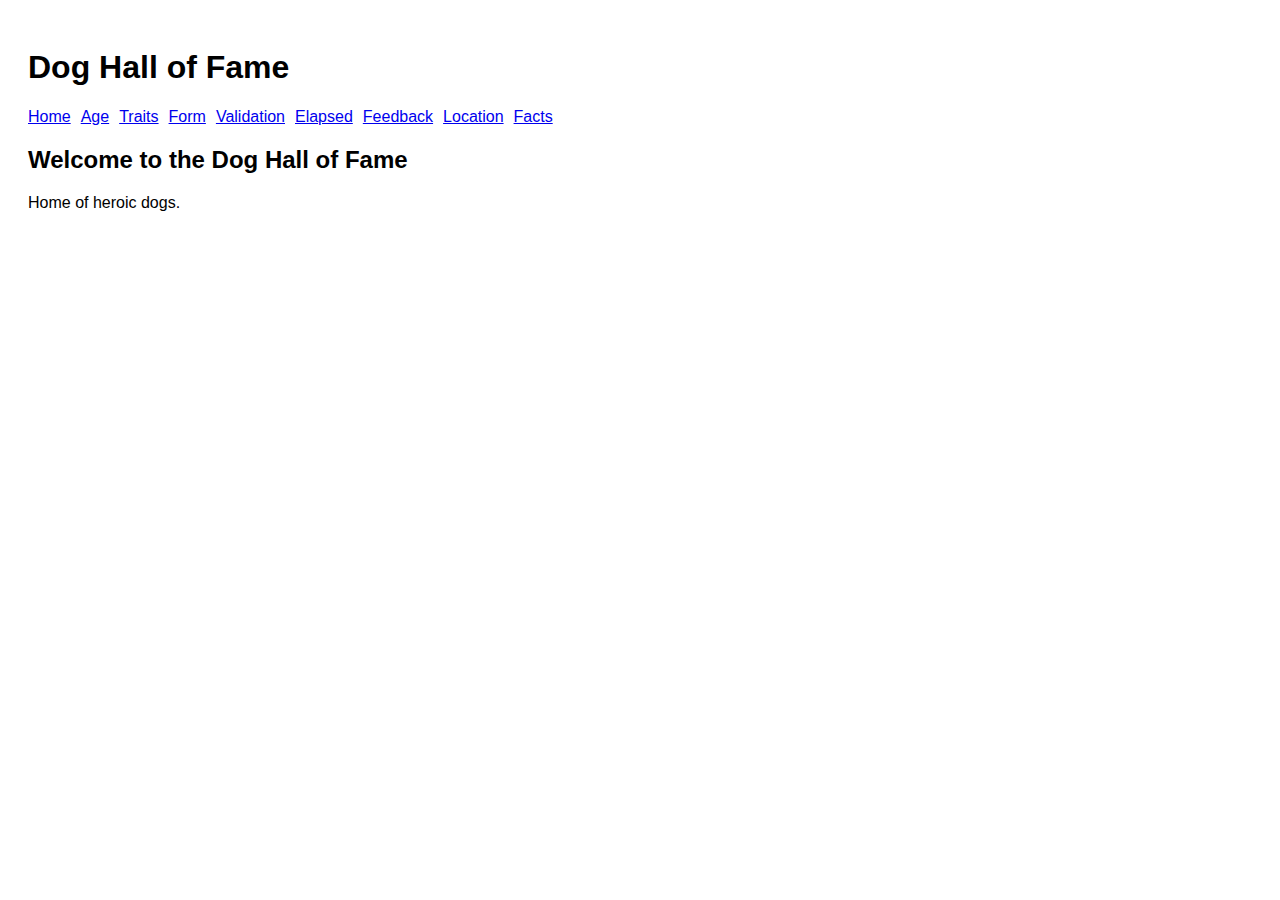
<file: index.html>
<!DOCTYPE html>
<html><head><meta charset="UTF-8"><title>Index</title><script src="scripts.js" defer></script><link rel="stylesheet" href="styles.css"></head>
<body><h1>Dog Hall of Fame</h1><nav><a href='index.html'>Home</a><a href='math.html'>Age</a><a href='control.html'>Traits</a><a href='form.html'>Form</a><a href='validation.html'>Validation</a><a href='elapsed.html'>Elapsed</a><a href='feedback.html'>Feedback</a><a href='security.html'>Location</a><a href='ajax.html'>Facts</a></nav><main><h2>Welcome to the Dog Hall of Fame</h2><p>Home of heroic dogs.</p></main></body>
</html>
</file>
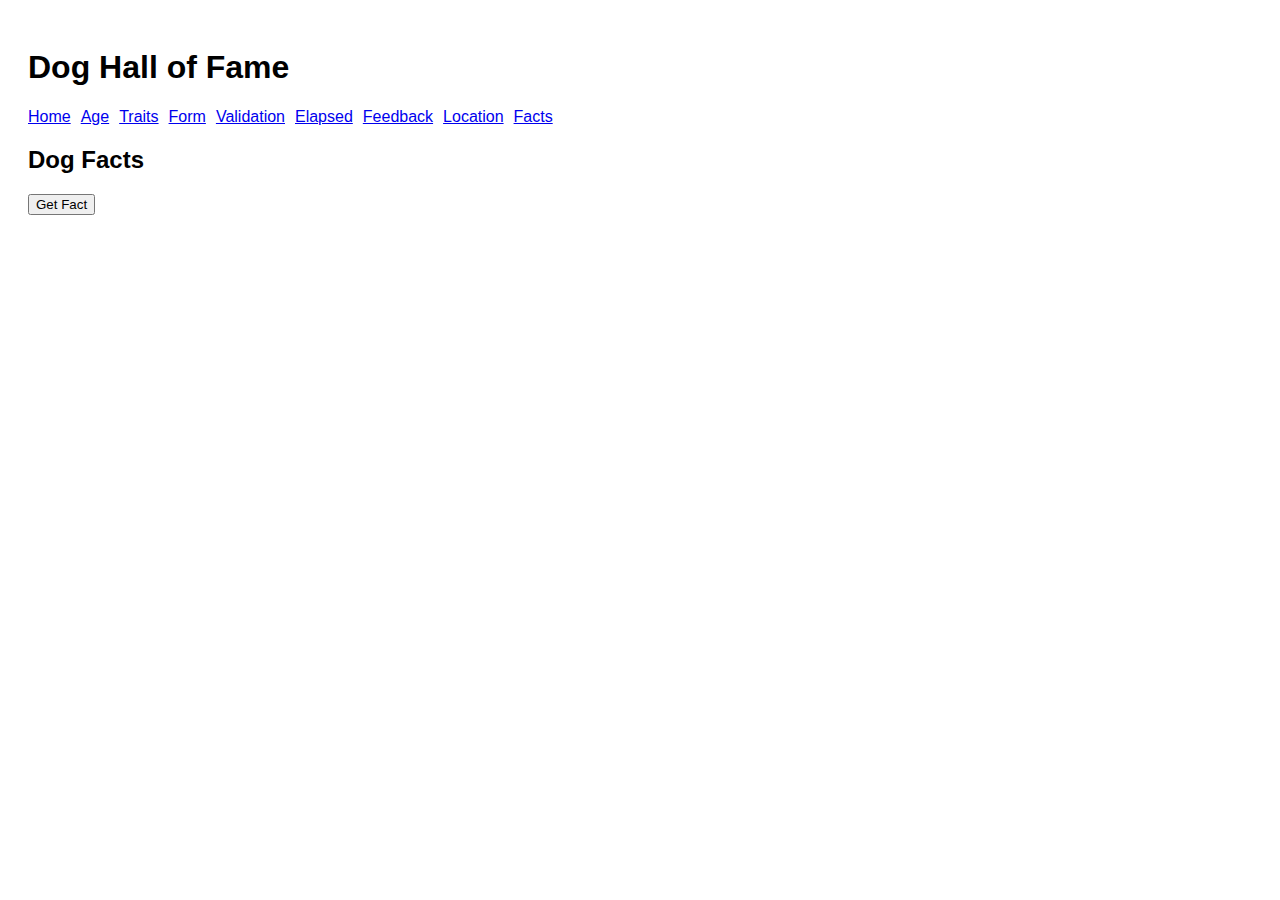
<file: ajax.html>
<!DOCTYPE html>
<html><head><meta charset="UTF-8"><title>Ajax</title><script src="scripts.js" defer></script><link rel="stylesheet" href="styles.css"></head>
<body><h1>Dog Hall of Fame</h1><nav><a href='index.html'>Home</a><a href='math.html'>Age</a><a href='control.html'>Traits</a><a href='form.html'>Form</a><a href='validation.html'>Validation</a><a href='elapsed.html'>Elapsed</a><a href='feedback.html'>Feedback</a><a href='security.html'>Location</a><a href='ajax.html'>Facts</a></nav><main><h2>Dog Facts</h2><button onclick='loadFact()'>Get Fact</button><p id='fact'></p></main></body>
</html>
</file>
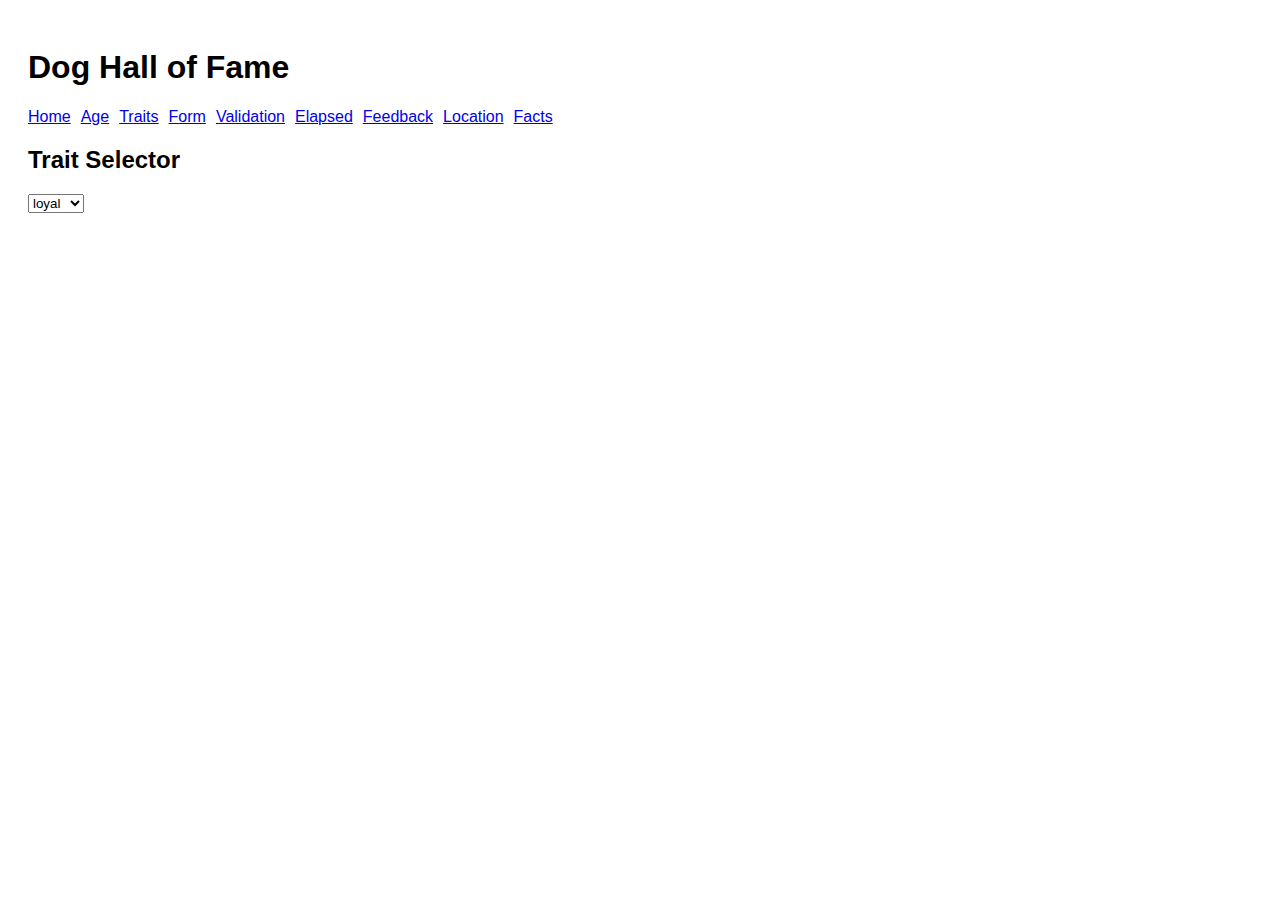
<file: control.html>
<!DOCTYPE html>
<html><head><meta charset="UTF-8"><title>Control</title><script src="scripts.js" defer></script><link rel="stylesheet" href="styles.css"></head>
<body><h1>Dog Hall of Fame</h1><nav><a href='index.html'>Home</a><a href='math.html'>Age</a><a href='control.html'>Traits</a><a href='form.html'>Form</a><a href='validation.html'>Validation</a><a href='elapsed.html'>Elapsed</a><a href='feedback.html'>Feedback</a><a href='security.html'>Location</a><a href='ajax.html'>Facts</a></nav><main><h2>Trait Selector</h2><select id='trait' onchange='showTraitInfo()'><option>loyal</option><option>brave</option></select><p id='info'></p></main></body>
</html>
</file>
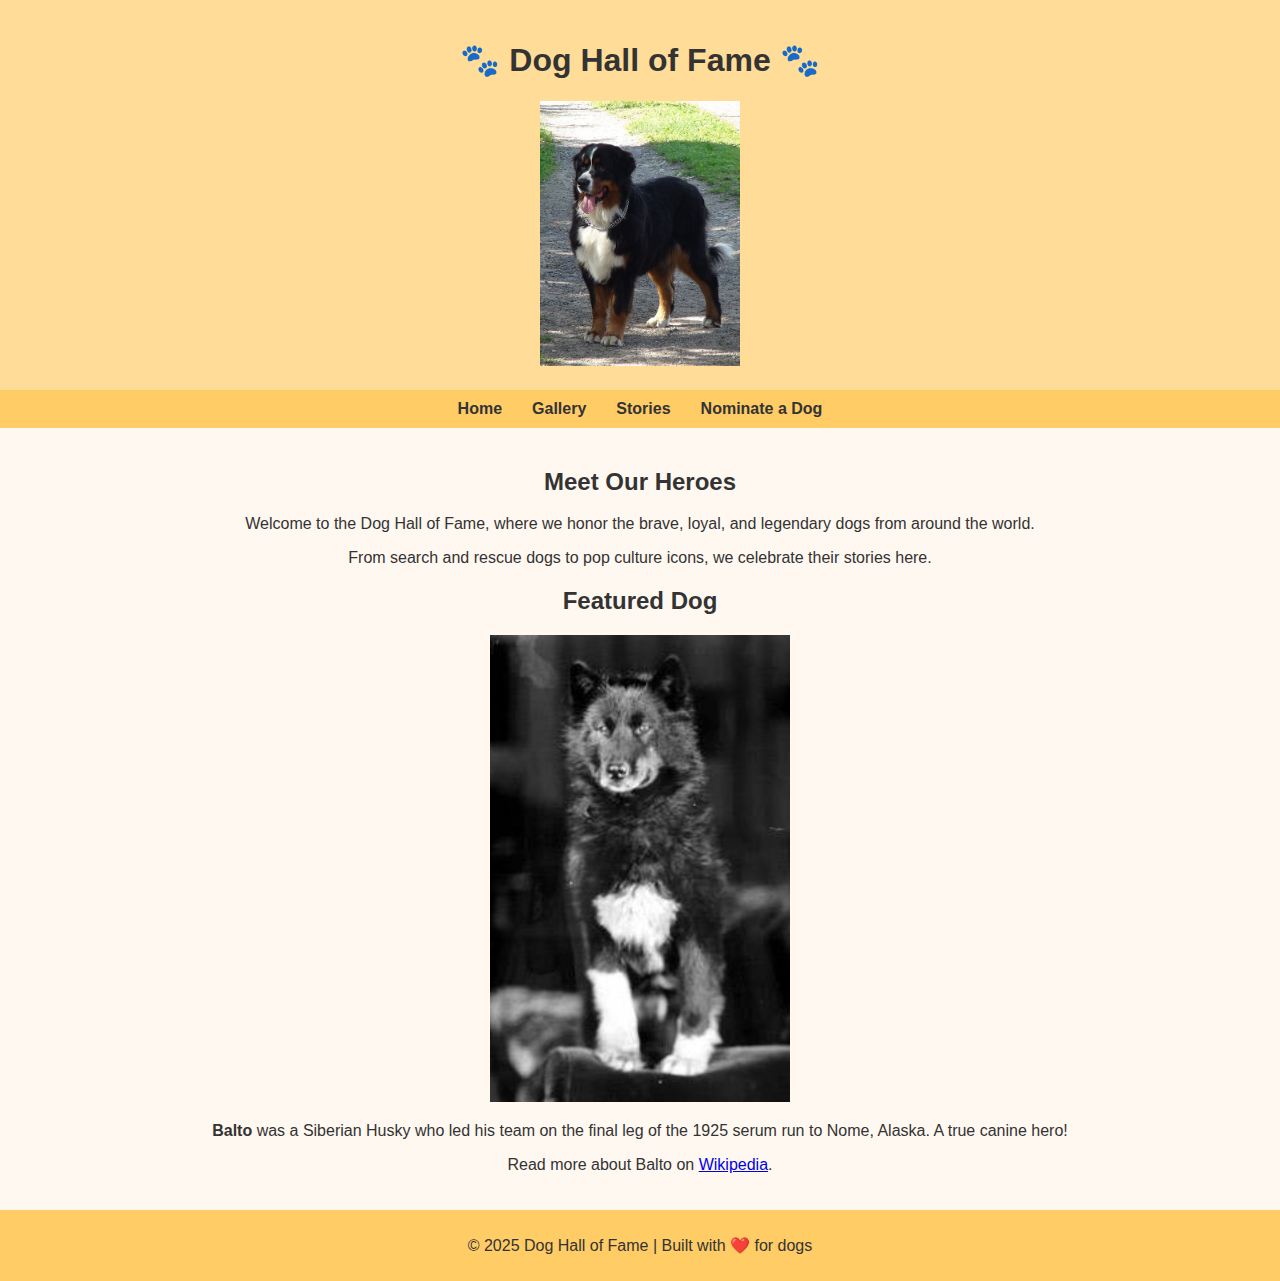
<file: Dogfame website.html>
<!DOCTYPE html>
<html lang="en">
<head>
  <meta charset="UTF-8" />
  <meta name="viewport" content="width=device-width, initial-scale=1.0" />
  <title>Dog Hall of Fame</title>
  <link rel="stylesheet" href="style.css" />
</head>
<body>
  <!-- dogfame.html | Hubert Junior Dchenga Batchagna | 2025-08-05 | 664405728 -->

  <!-- Header section -->
  <header>
    <h1>🐾 Dog Hall of Fame 🐾</h1>
    <img src="hero-dog.jpg" alt="Heroic Dog Image" width="200" />
  </header>

  <!-- Navigation bar -->
  <nav>
    <ul>
      <li><a href="dogfame.html">Home</a></li>
      <li><a href="gallery.html">Gallery</a></li>
      <li><a href="stories.html">Stories</a></li>
      <li><a href="nominate.html">Nominate a Dog</a></li>
    </ul>
  </nav>

  <!-- Main content section -->
  <main>
    <section>
      <h2>Meet Our Heroes</h2>
      <p>Welcome to the Dog Hall of Fame, where we honor the brave, loyal, and legendary dogs from around the world.</p>
      <p>From search and rescue dogs to pop culture icons, we celebrate their stories here.</p>
    </section>

    <section>
      <h2>Featured Dog</h2>
      <img src="balto.jpg" alt="Balto the Sled Dog" width="300" />
      <p><strong>Balto</strong> was a Siberian Husky who led his team on the final leg of the 1925 serum run to Nome, Alaska. A true canine hero!</p>
      <p>Read more about Balto on <a href="https://en.wikipedia.org/wiki/Balto" target="_blank">Wikipedia</a>.</p>
    </section>
  </main>

  <!-- Footer section -->
  <footer>
    <p>&copy; 2025 Dog Hall of Fame | Built with ❤️ for dogs</p>
  </footer>
</body>
</html>
</file>
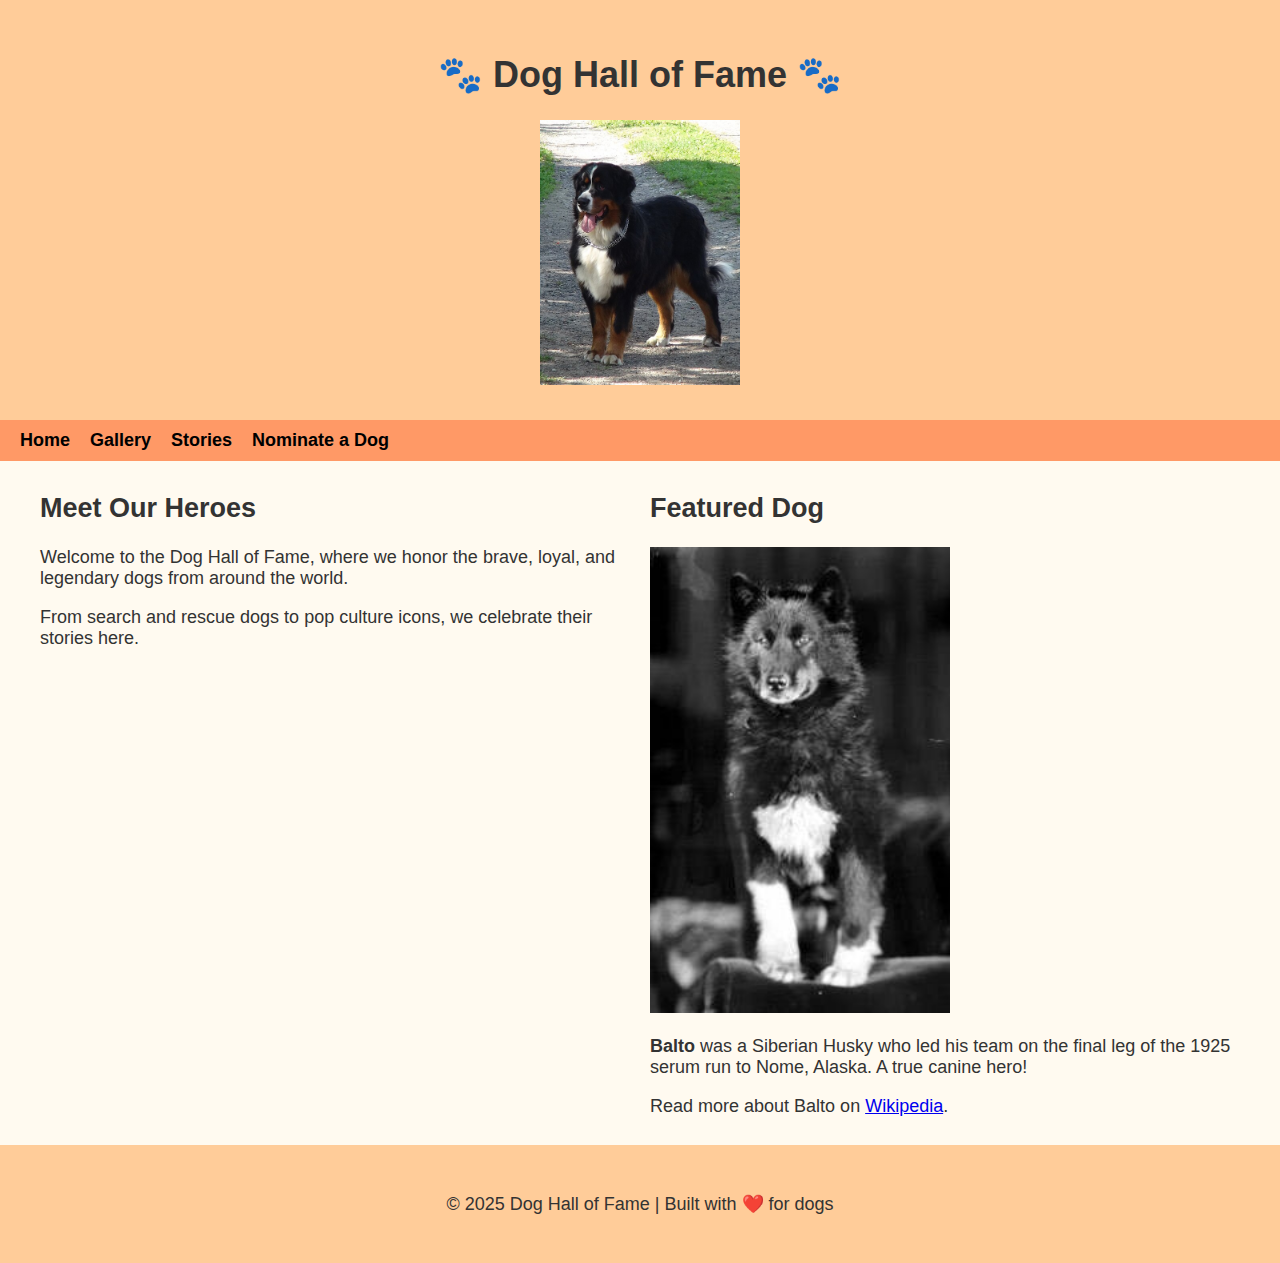
<file: dogfame.html>
<!DOCTYPE html>
<html lang="en">
<head>
  <meta charset="UTF-8" />
  <meta name="viewport" content="width=device-width, initial-scale=1.0" />
  <title>Dog Hall of Fame</title>
  <link rel="stylesheet" href="dogstyles04.css" />
  <link rel="stylesheet" href="dogstyles05.css" />
  <link rel="stylesheet" href="dogstyles06.css" />
</head>
<body>
  <!-- dogfame.html | [Your Name] | [Date] | [Student Number] -->

  <!-- Header section -->
  <header>
    <h1>🐾 Dog Hall of Fame 🐾</h1>
    <img src="hero-dog.jpg" alt="Heroic Dog Image" width="200" />
  </header>

  <!-- Navigation bar -->
  <nav>
    <ul>
      <li><a href="dogfame.html">Home</a></li>
      <li><a href="gallery.html">Gallery</a></li>
      <li><a href="stories.html">Stories</a></li>
      <li><a href="nominate.html">Nominate a Dog</a></li>
    </ul>
  </nav>

  <!-- Main content section -->
  <main>
    <section>
      <h2>Meet Our Heroes</h2>
      <p>Welcome to the Dog Hall of Fame, where we honor the brave, loyal, and legendary dogs from around the world.</p>
      <p>From search and rescue dogs to pop culture icons, we celebrate their stories here.</p>
    </section>

    <section>
      <h2>Featured Dog</h2>
      <img src="balto.jpg" alt="Balto the Sled Dog" width="300" />
      <p><strong>Balto</strong> was a Siberian Husky who led his team on the final leg of the 1925 serum run to Nome, Alaska. A true canine hero!</p>
      <p>Read more about Balto on <a href="https://en.wikipedia.org/wiki/Balto" target="_blank">Wikipedia</a>.</p>
    </section>
  </main>

  <!-- Footer section -->
  <footer>
    <p>&copy; 2025 Dog Hall of Fame | Built with ❤️ for dogs</p>
  </footer>
</body>
</html>
</file>
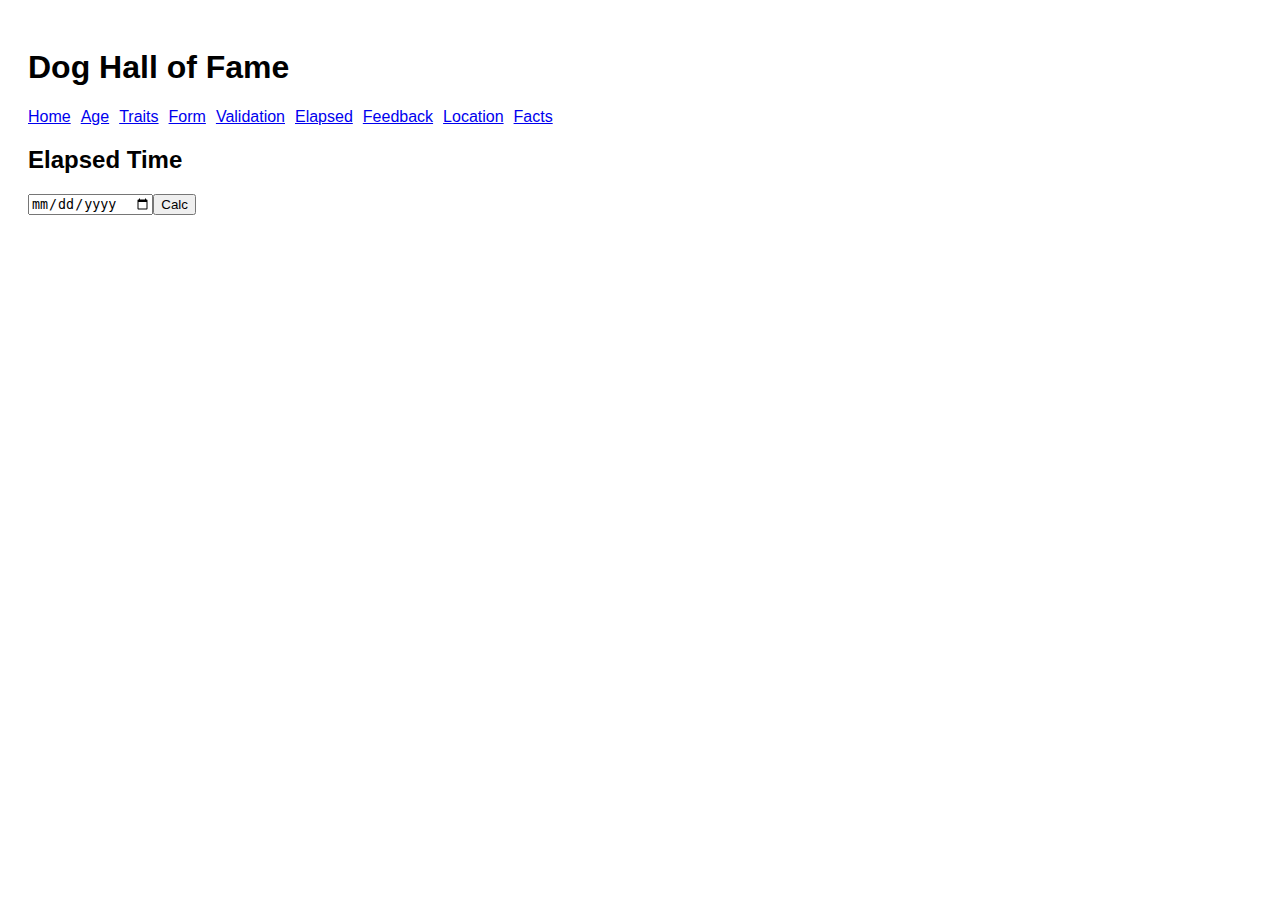
<file: elapsed.html>
<!DOCTYPE html>
<html><head><meta charset="UTF-8"><title>Elapsed</title><script src="scripts.js" defer></script><link rel="stylesheet" href="styles.css"></head>
<body><h1>Dog Hall of Fame</h1><nav><a href='index.html'>Home</a><a href='math.html'>Age</a><a href='control.html'>Traits</a><a href='form.html'>Form</a><a href='validation.html'>Validation</a><a href='elapsed.html'>Elapsed</a><a href='feedback.html'>Feedback</a><a href='security.html'>Location</a><a href='ajax.html'>Facts</a></nav><main><h2>Elapsed Time</h2><input type='date' id='date'><button onclick='calculateElapsed()'>Calc</button><p id='elapsed'></p></main></body>
</html>
</file>
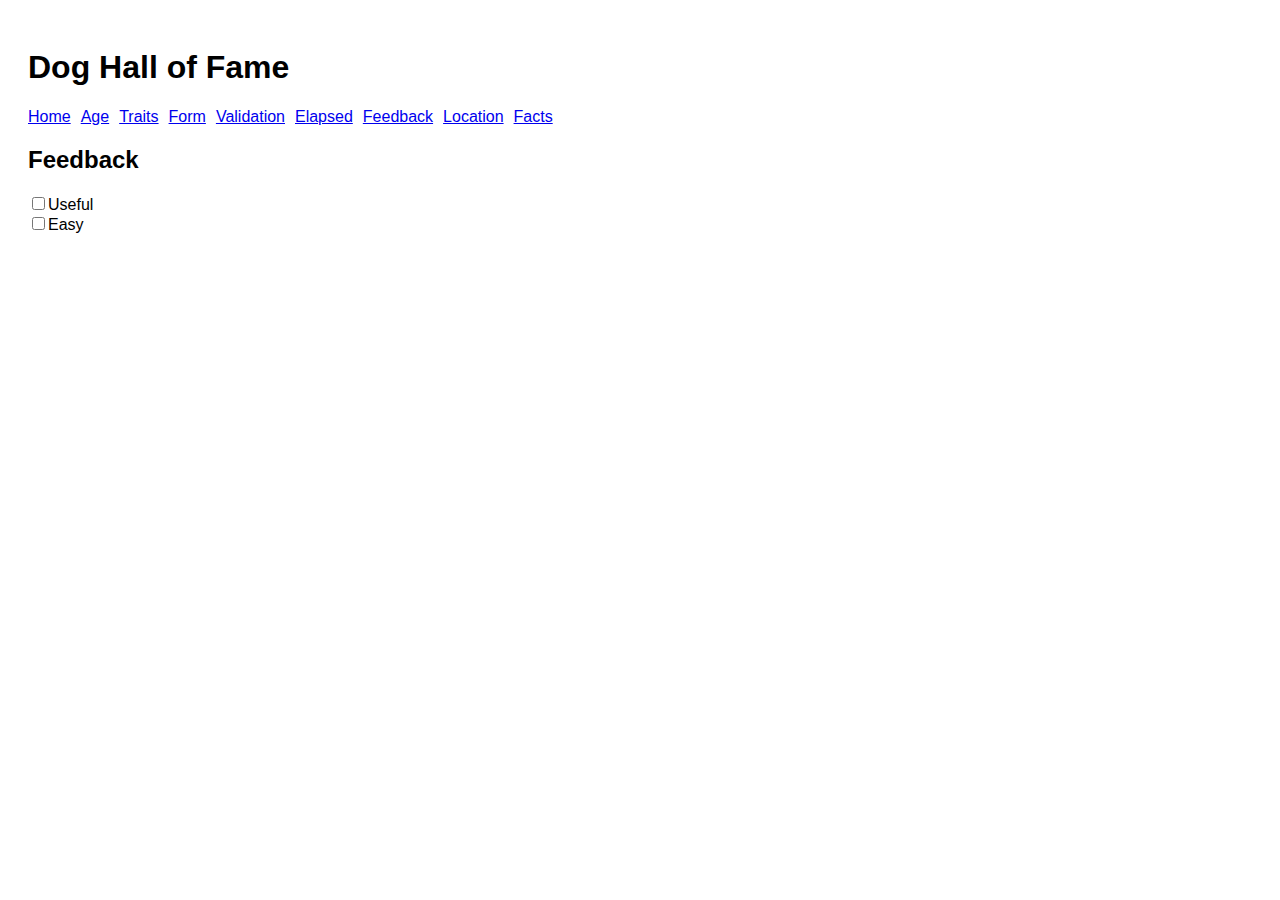
<file: feedback.html>
<!DOCTYPE html>
<html><head><meta charset="UTF-8"><title>Feedback</title><script src="scripts.js" defer></script><link rel="stylesheet" href="styles.css"></head>
<body><h1>Dog Hall of Fame</h1><nav><a href='index.html'>Home</a><a href='math.html'>Age</a><a href='control.html'>Traits</a><a href='form.html'>Form</a><a href='validation.html'>Validation</a><a href='elapsed.html'>Elapsed</a><a href='feedback.html'>Feedback</a><a href='security.html'>Location</a><a href='ajax.html'>Facts</a></nav><main><h2>Feedback</h2><input type='checkbox' value='Useful' onchange='updateFeedback(this)'>Useful<br><input type='checkbox' value='Easy' onchange='updateFeedback(this)'>Easy<br><p id='feedback'></p></main></body>
</html>
</file>
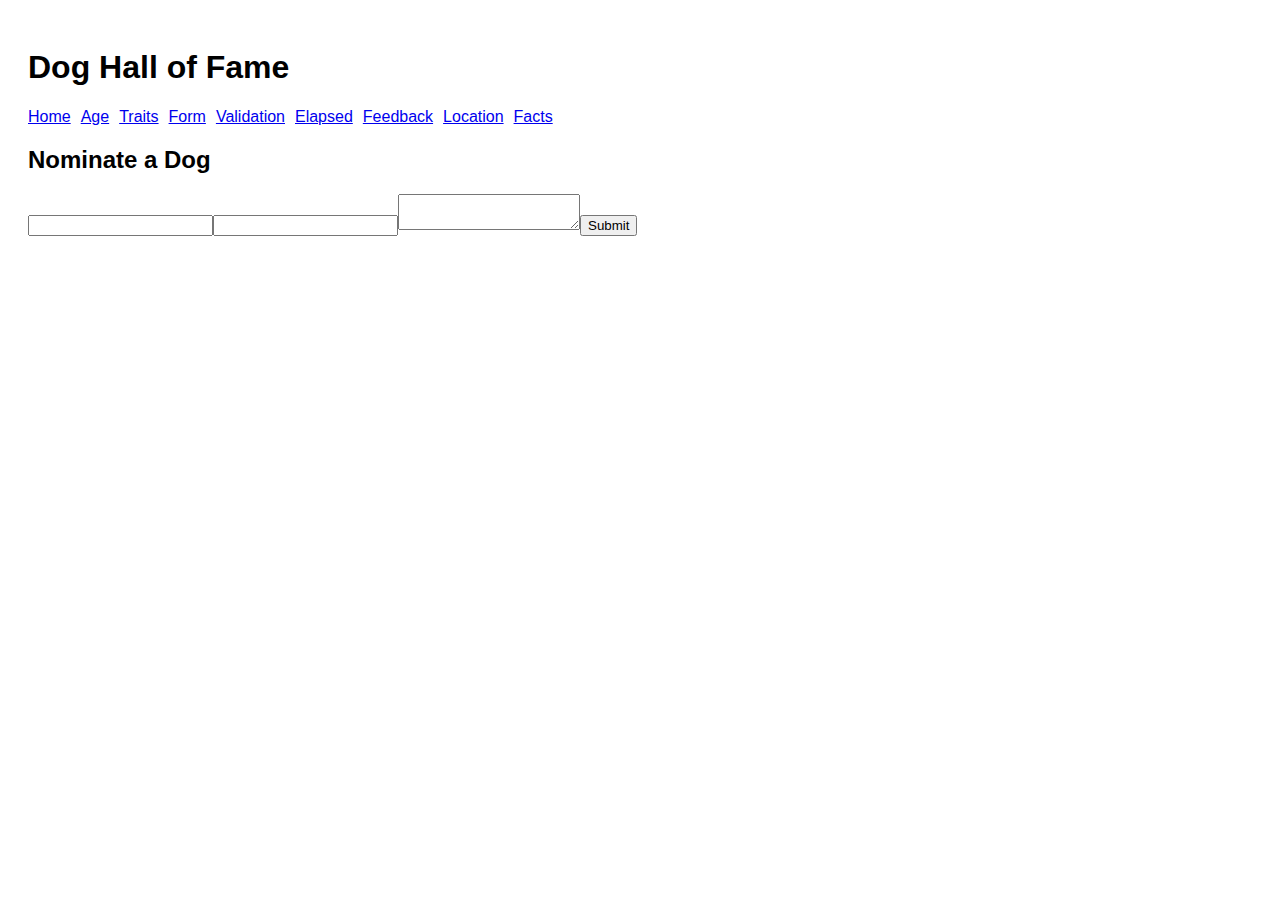
<file: form.html>
<!DOCTYPE html>
<html><head><meta charset="UTF-8"><title>Form</title><script src="scripts.js" defer></script><link rel="stylesheet" href="styles.css"></head>
<body><h1>Dog Hall of Fame</h1><nav><a href='index.html'>Home</a><a href='math.html'>Age</a><a href='control.html'>Traits</a><a href='form.html'>Form</a><a href='validation.html'>Validation</a><a href='elapsed.html'>Elapsed</a><a href='feedback.html'>Feedback</a><a href='security.html'>Location</a><a href='ajax.html'>Facts</a></nav><main><h2>Nominate a Dog</h2><form onsubmit='return validateForm()'><input id='name'><input id='email'><textarea id='reason'></textarea><input type='submit'></form><div id='error'></div></main></body>
</html>
</file>
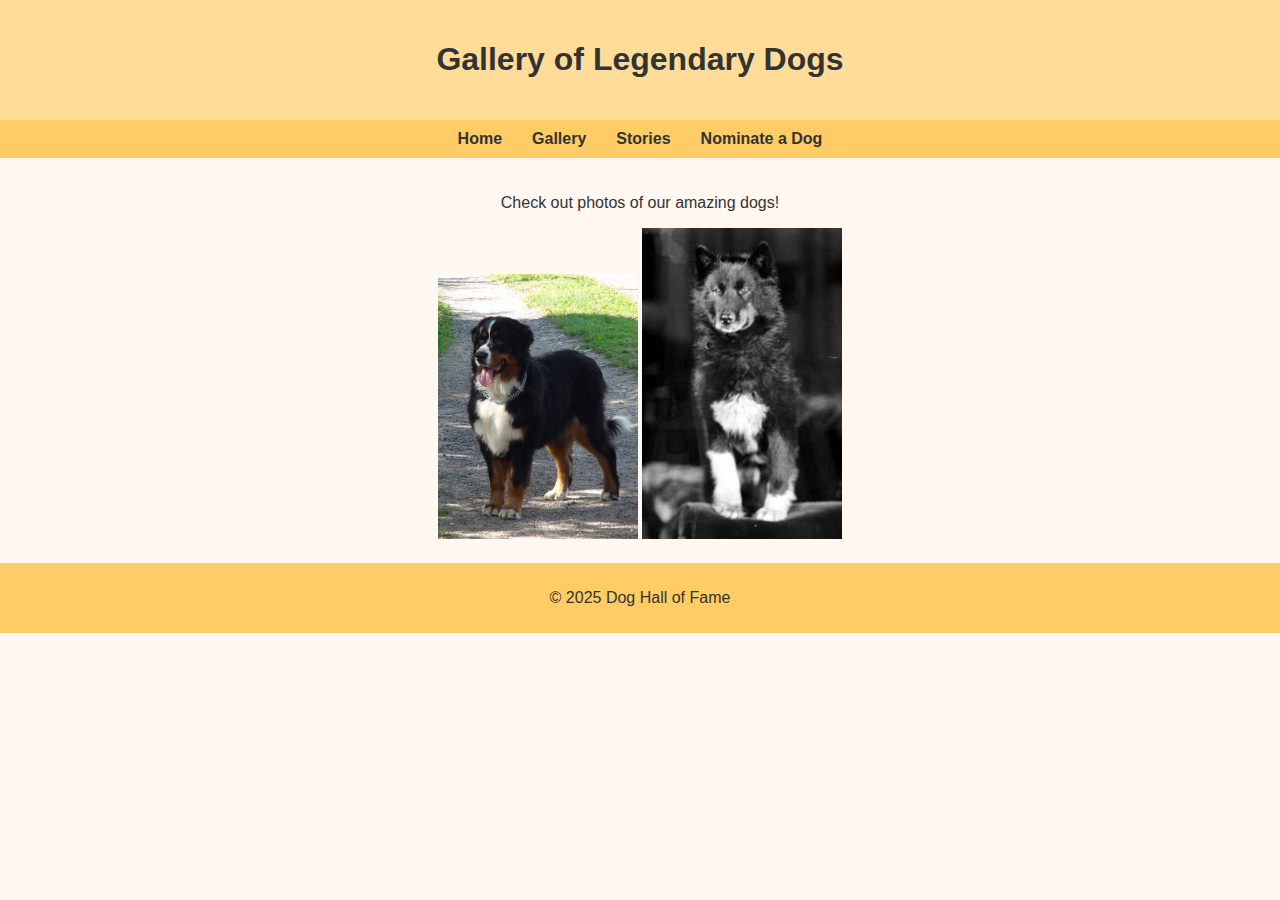
<file: gallery.html>
<!DOCTYPE html>
<html lang="en">
<head>
  <meta charset="UTF-8" />
  <meta name="viewport" content="width=device-width, initial-scale=1.0" />
  <title>Gallery - Dog Hall of Fame</title>
  <link rel="stylesheet" href="style.css" />
</head>
<body>
  <header>
    <h1>Gallery of Legendary Dogs</h1>
  </header>
  <nav>
    <ul>
      <li><a href="dogfame.html">Home</a></li>
      <li><a href="gallery.html">Gallery</a></li>
      <li><a href="stories.html">Stories</a></li>
      <li><a href="nominate.html">Nominate a Dog</a></li>
    </ul>
  </nav>
  <main>
    <p>Check out photos of our amazing dogs!</p>
    <img src="hero-dog.jpg" alt="Heroic Dog" width="200" />
    <img src="balto.jpg" alt="Balto" width="200" />
  </main>
  <footer>
    <p>&copy; 2025 Dog Hall of Fame</p>
  </footer>
</body>
</html>
</file>
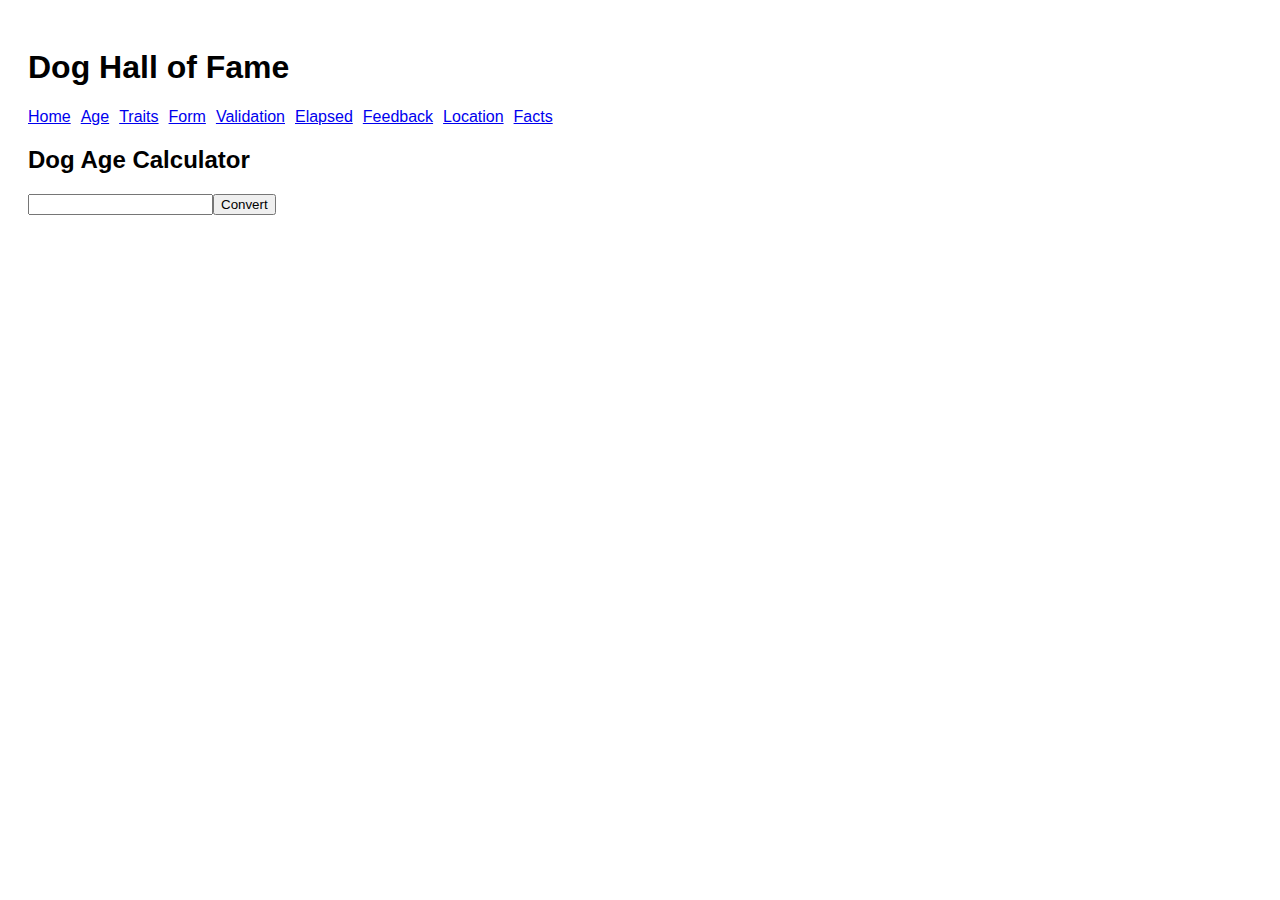
<file: math.html>
<!DOCTYPE html>
<html><head><meta charset="UTF-8"><title>Math</title><script src="scripts.js" defer></script><link rel="stylesheet" href="styles.css"></head>
<body><h1>Dog Hall of Fame</h1><nav><a href='index.html'>Home</a><a href='math.html'>Age</a><a href='control.html'>Traits</a><a href='form.html'>Form</a><a href='validation.html'>Validation</a><a href='elapsed.html'>Elapsed</a><a href='feedback.html'>Feedback</a><a href='security.html'>Location</a><a href='ajax.html'>Facts</a></nav><main><h2>Dog Age Calculator</h2><input id='age'><button onclick='convertAge()'>Convert</button><p id='result'></p></main></body>
</html>
</file>
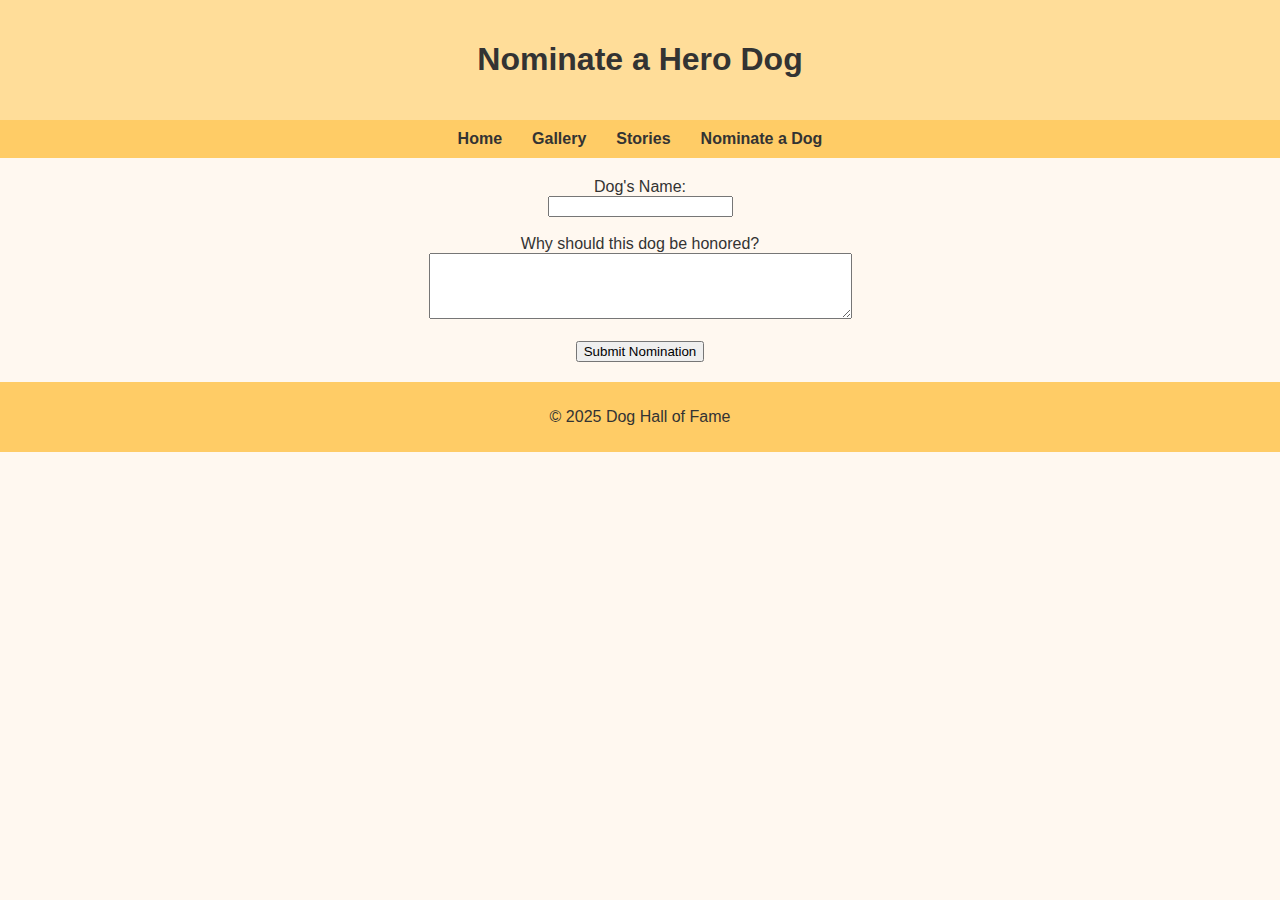
<file: nominate.html>
<!DOCTYPE html>
<html lang="en">
<head>
  <meta charset="UTF-8" />
  <meta name="viewport" content="width=device-width, initial-scale=1.0" />
  <title>Nominate a Dog - Dog Hall of Fame</title>
  <link rel="stylesheet" href="style.css" />
</head>
<body>
  <header>
    <h1>Nominate a Hero Dog</h1>
  </header>
  <nav>
    <ul>
      <li><a href="dogfame.html">Home</a></li>
      <li><a href="gallery.html">Gallery</a></li>
      <li><a href="stories.html">Stories</a></li>
      <li><a href="nominate.html">Nominate a Dog</a></li>
    </ul>
  </nav>
  <main>
    <form action="#" method="post">
      <label for="dog-name">Dog's Name:</label><br>
      <input type="text" id="dog-name" name="dog-name" required><br><br>
      <label for="reason">Why should this dog be honored?</label><br>
      <textarea id="reason" name="reason" rows="4" cols="50" required></textarea><br><br>
      <input type="submit" value="Submit Nomination">
    </form>
  </main>
  <footer>
    <p>&copy; 2025 Dog Hall of Fame</p>
  </footer>
</body>
</html>
</file>
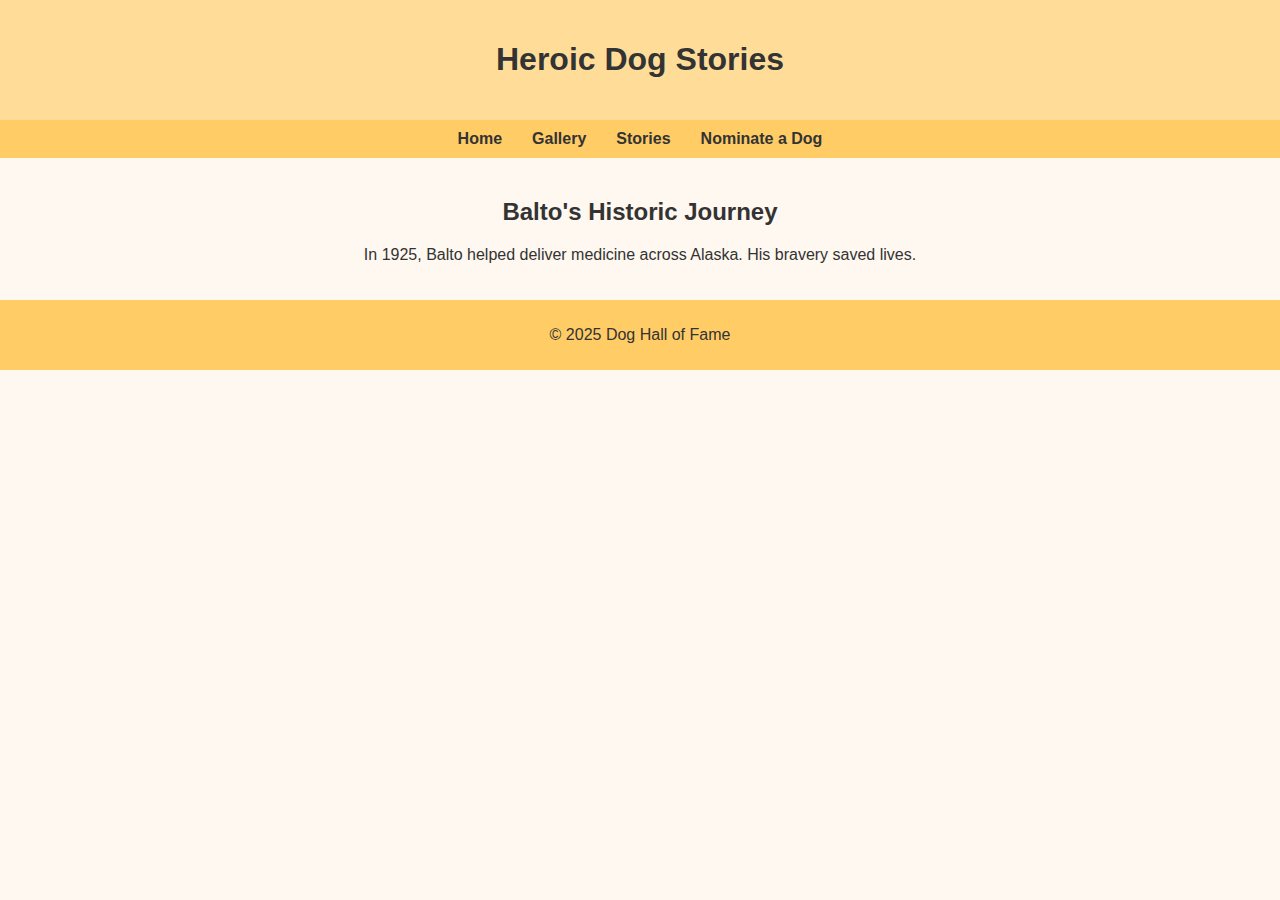
<file: stories.html>
<!DOCTYPE html>
<html lang="en">
<head>
  <meta charset="UTF-8" />
  <meta name="viewport" content="width=device-width, initial-scale=1.0" />
  <title>Stories - Dog Hall of Fame</title>
  <link rel="stylesheet" href="style.css" />
</head>
<body>
  <header>
    <h1>Heroic Dog Stories</h1>
  </header>
  <nav>
    <ul>
      <li><a href="dogfame.html">Home</a></li>
      <li><a href="gallery.html">Gallery</a></li>
      <li><a href="stories.html">Stories</a></li>
      <li><a href="nominate.html">Nominate a Dog</a></li>
    </ul>
  </nav>
  <main>
    <article>
      <h2>Balto's Historic Journey</h2>
      <p>In 1925, Balto helped deliver medicine across Alaska. His bravery saved lives.</p>
    </article>
  </main>
  <footer>
    <p>&copy; 2025 Dog Hall of Fame</p>
  </footer>
</body>
</html>
</file>
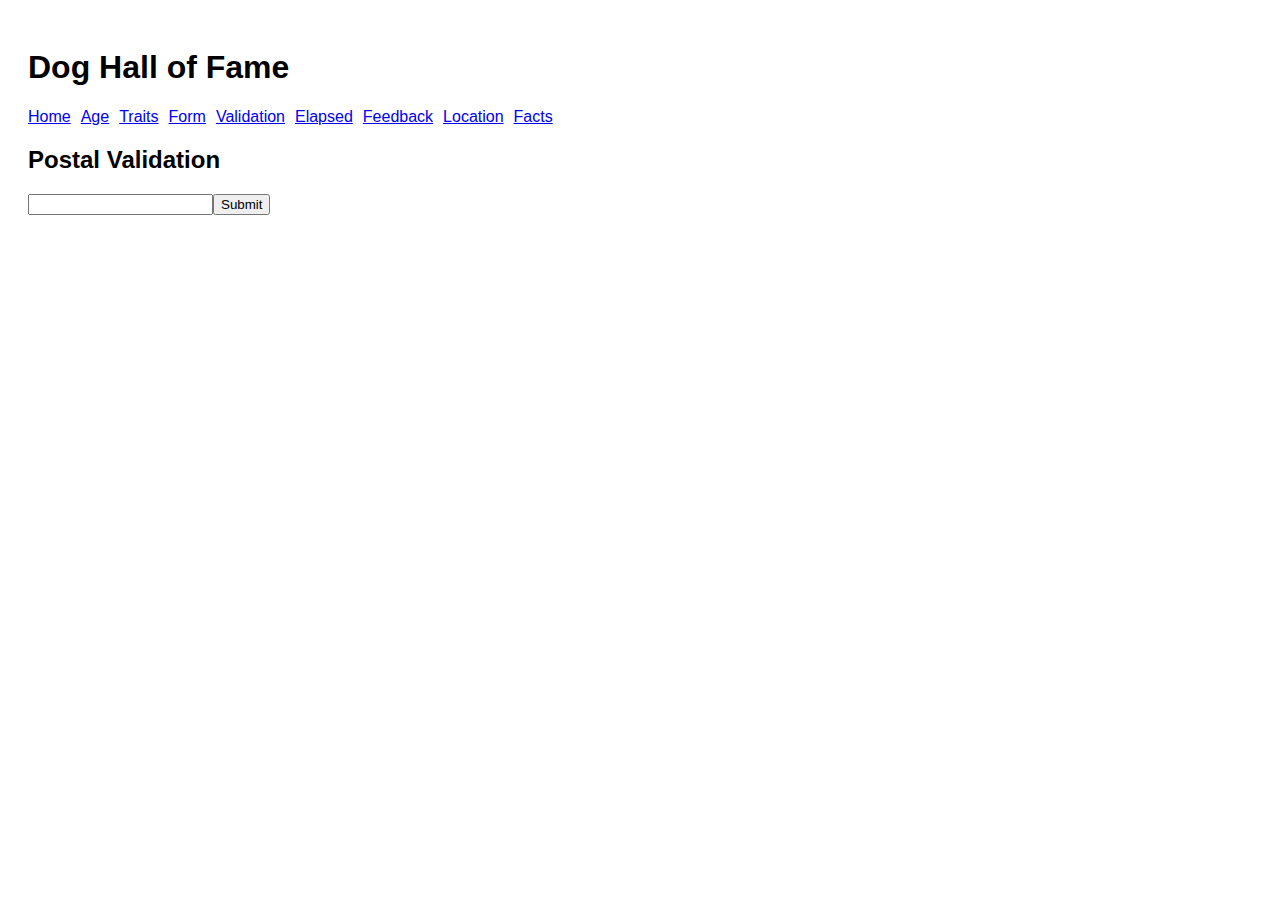
<file: validation.html>
<!DOCTYPE html>
<html><head><meta charset="UTF-8"><title>Validation</title><script src="scripts.js" defer></script><link rel="stylesheet" href="styles.css"></head>
<body><h1>Dog Hall of Fame</h1><nav><a href='index.html'>Home</a><a href='math.html'>Age</a><a href='control.html'>Traits</a><a href='form.html'>Form</a><a href='validation.html'>Validation</a><a href='elapsed.html'>Elapsed</a><a href='feedback.html'>Feedback</a><a href='security.html'>Location</a><a href='ajax.html'>Facts</a></nav><main><h2>Postal Validation</h2><form onsubmit='return advancedValidation()'><input id='postal'><input type='submit'></form><p id='validateResult'></p></main></body>
</html>
</file>
<file: styles.css>
body{font-family:Arial;padding:20px;}nav a{margin-right:10px;}
</file>
<file: style.css>
body {
  font-family: Arial, sans-serif;
  margin: 0;
  padding: 0;
  background-color: #fff8f0;
  color: #333;
}

header {
  background-color: #ffdd99;
  padding: 20px;
  text-align: center;
}

nav ul {
  background-color: #ffcc66;
  list-style-type: none;
  margin: 0;
  padding: 10px;
  display: flex;
  justify-content: center;
}

nav ul li {
  margin: 0 15px;
}

nav ul li a {
  text-decoration: none;
  font-weight: bold;
  color: #333;
}

main {
  padding: 20px;
  text-align: center;
}

footer {
  background-color: #ffcc66;
  text-align: center;
  padding: 10px;
}
</file>
<file: dogstyles04.css>
/* dogstyles04.css | [Your Name] | [Date] | [Student Number] */
/* General Website Styling */

body {
  font-family: 'Segoe UI', sans-serif;
  margin: 0;
  padding: 0;
  background-color: #fffaf0;
  color: #333;
}

header {
  background-color: #ffcc99;
  padding: 20px;
  text-align: center;
}

nav ul {
  background-color: #ff9966;
  list-style: none;
  padding: 10px;
  margin: 0;
  display: flex;
  justify-content: center;
}

nav ul li {
  margin: 0 10px;
}

nav ul li a {
  text-decoration: none;
  color: #000;
  font-weight: bold;
}

main {
  padding: 20px;
}

footer {
  background-color: #ffcc99;
  text-align: center;
  padding: 10px;
}
</file>
<file: dogstyles05.css>
/* dogstyles05.css | [Your Name] | [Date] | [Student Number] */
/* Mobile-First Responsive Design */

body {
  font-size: 16px;
}

nav ul {
  flex-direction: column;
  align-items: center;
}

img {
  max-width: 100%;
  height: auto;
}

/* Additional mobile styling */
main {
  text-align: center;
  padding: 10px;
}
</file>
<file: dogstyles06.css>
/* dogstyles06.css | [Your Name] | [Date] | [Student Number] */
/* Tablet & Desktop Responsive Design */

@media (min-width: 601px) {
  nav ul {
    flex-direction: row;
  }

  main {
    display: grid;
    grid-template-columns: 1fr 1fr;
    gap: 20px;
    text-align: left;
  }
}

@media (min-width: 992px) {
  body {
    font-size: 18px;
  }

  header, footer {
    padding: 30px;
  }

  nav ul {
    justify-content: flex-start;
  }

  main {
    max-width: 1200px;
    margin: 0 auto;
  }
}
</file>
